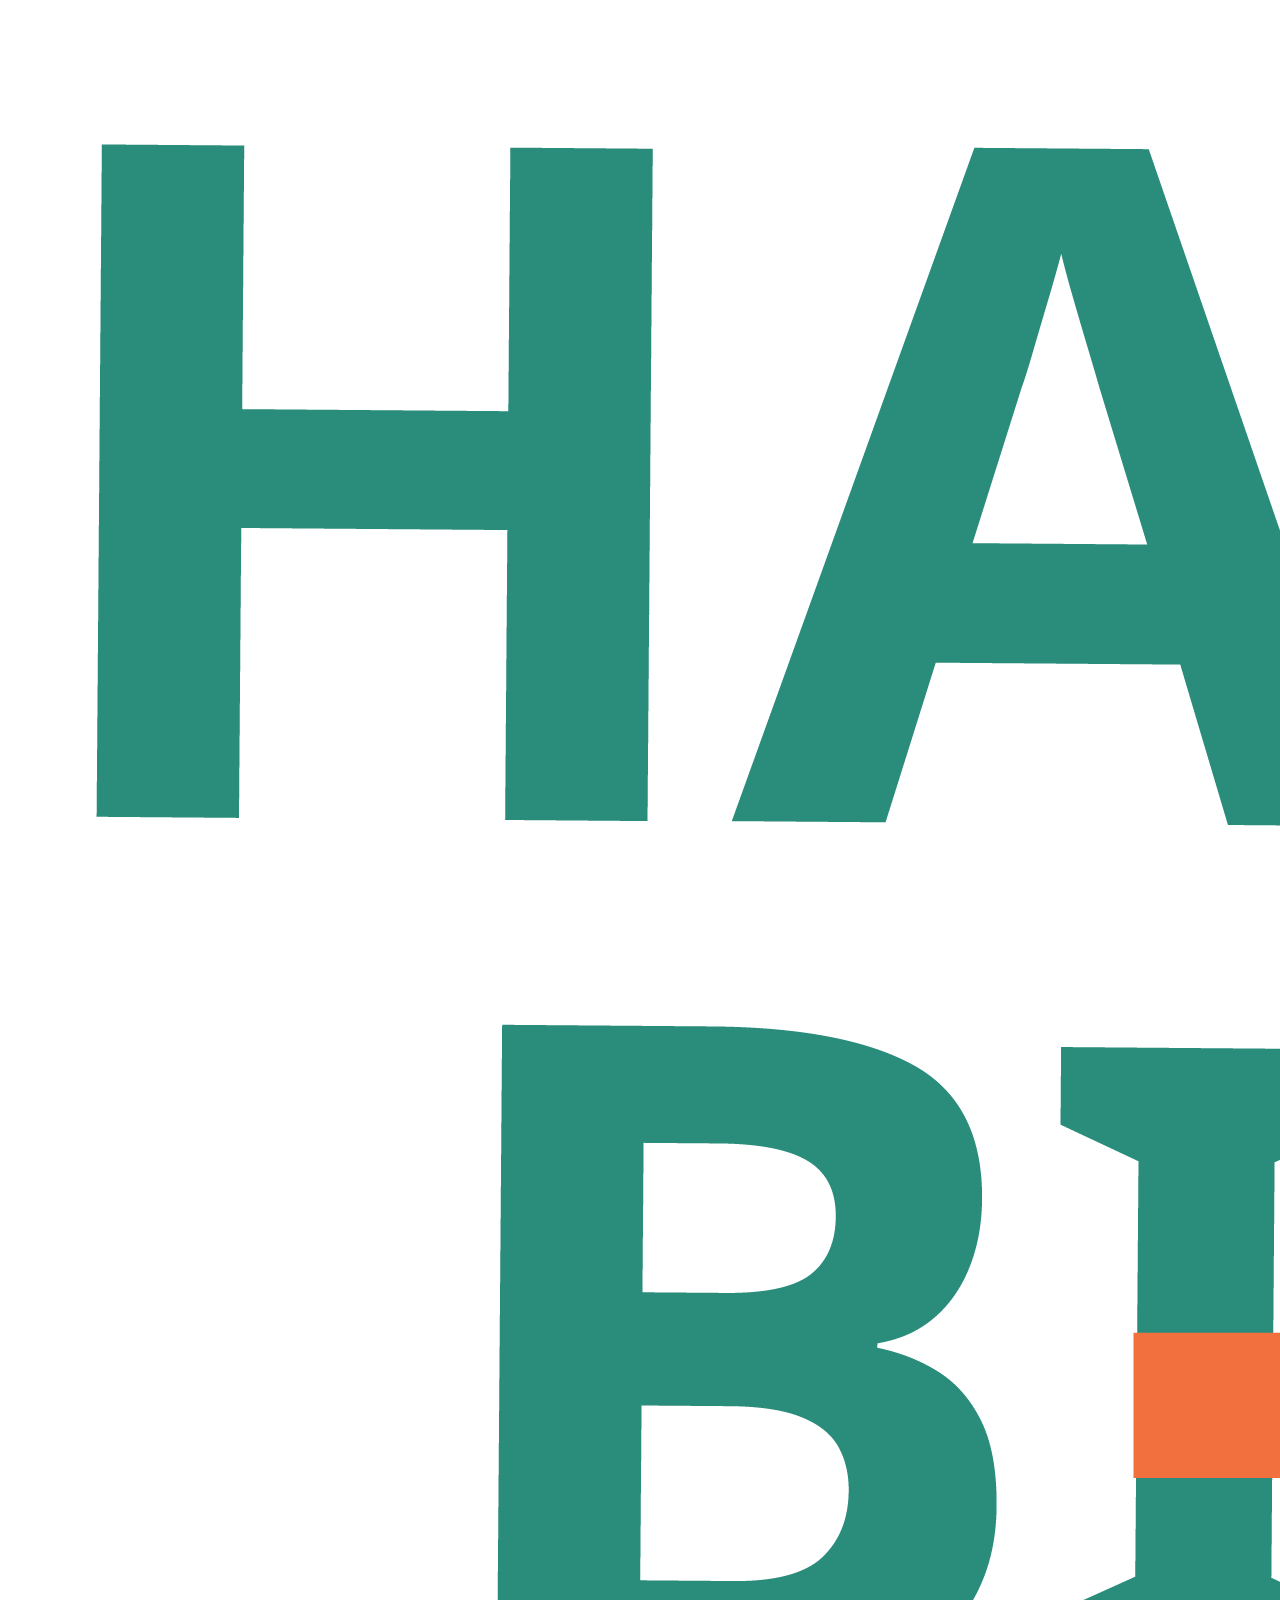
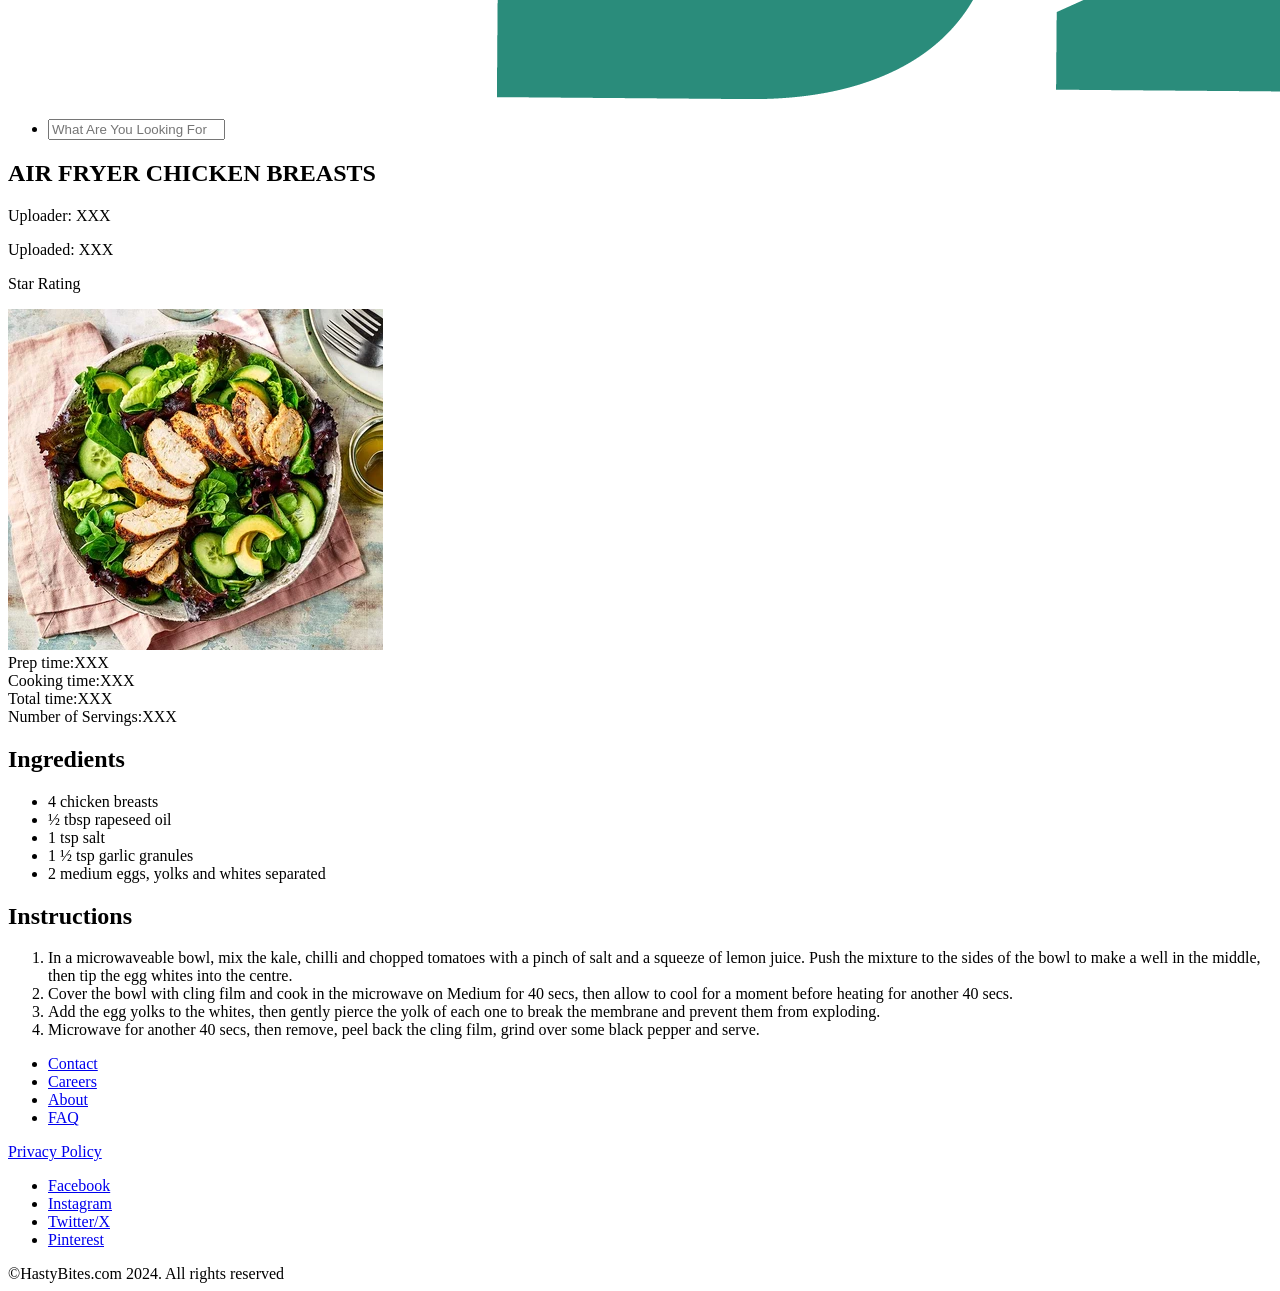
<file: recipes/recipe_one.html>
<!DOCTYPE html>
<html lang="en">
	<head>
		<meta charset="UTF-8" />
		<meta name="viewport" content="width=device-width, initial-scale=1.0" />
		<link
			rel="shortcut icon"
			href="../img/HastyBites.svg"
			type="image/x-icon"
		/>
		<title>Air Fryer Chicken Breasts</title>
	</head>
	<body>
		<header id="header">
			<nav class="nav">
				<img
					src="../img/HastyBites.png"
					alt="Hasty Bites logo"
					class="logo"
				/>
				<ul class="navlinks">
					<li>
						<input
							type="search"
							name="Search"
							id="Search"
							placeholder="What Are You Looking For"
						/>
					</li>
				</ul>
			</nav>
		</header>
		<main class="container">
			<section class="hero">
				<div class="hero-recipe-details">
					<h1 class="hero-heading">AIR FRYER CHICKEN BREASTS</h1>
					<p class="hero-uploader-details">Uploader: XXX</p>
					<p class="hero-upload-date-details">Uploaded: XXX</p>
					<p class="hero-upload-rating-details">Star Rating</p>
				</div>
				<div class="hero-recipe-img">
					<img
						src="../img/Chicken.webp"
						alt="An image of air fried chicken in a bowl on top of a salad"
						class="recipe-hero-img"
					/>
					<div class="recipe-hero-details">
						<div class="detail">Prep time:XXX</div>
						<div class="detail">Cooking time:XXX</div>
						<div class="detail">Total time:XXX</div>
						<div class="detail">Number of Servings:XXX</div>
					</div>
				</div>
			</section>
			<section class="recipe">
				<div class="ingredients">
					<h2 class="ingredients-heading">Ingredients</h2>
					<ul class="ingredients-list">
						<li class="ingredients-list-item">
							4 chicken breasts
						</li>
						<li class="ingredients-list-item">
							½ tbsp rapeseed oil
						</li>
						<li class="ingredients-list-item">
							1 tsp salt
						</li>
						<li class="ingredients-list-item">
							1 ½ tsp garlic granules
						</li>
						<li class="ingredients-list-item">
							2 medium eggs, yolks and whites separated
						</li>
					</ul>
				</div>
				<div class="instructions">
					<h2 class="instructions-heading">Instructions</h2>
					<ol class="instructions-list">
						<li class="instructions-list-item">
							In a microwaveable bowl, mix the kale, chilli and
							chopped tomatoes with a pinch of salt and a squeeze
							of lemon juice. Push the mixture to the sides of the
							bowl to make a well in the middle, then tip the egg
							whites into the centre.
						</li>
						<li class="instructions-list-item">
							Cover the bowl with cling film and cook in the
							microwave on Medium for 40 secs, then allow to cool
							for a moment before heating for another 40 secs.
						</li>
						<li class="instructions-list-item">
							Add the egg yolks to the whites, then gently pierce
							the yolk of each one to break the membrane and
							prevent them from exploding.
						</li>
						<li class="instructions-list-item">
							Microwave for another 40 secs, then remove, peel
							back the cling film, grind over some black pepper
							and serve.
						</li>
					</ol>
				</div>
			</section>
		</main>
		<footer class="footer">
				<div class="footer-links">
					<ul class="footer-links-list">
						<li class="footer-links-list-item"><a href="#" class="footer-link">Contact</a></li>
						<li class="footer-links-list-item"><a href="#" class="footer-link">Careers</a></li>
						<li class="footer-links-list-item"><a href="#" class="footer-link">About</a></li>
						<li class="footer-links-list-item"><a href="#" class="footer-link">FAQ</a></li>
					</ul>
				<a href="#" class="footer-link">Privacy Policy</a>
				<div class="footer-social-links">
					<ul class="footer-social-links">
						<li class="footer-social-links-list-item"><a href="#" class="footer-link">Facebook</a></li>
						<li class="footer-social-links-list-item"><a href="#" class="footer-link">Instagram</a></li>
						<li class="footer-social-links-list-item"><a href="#" class="footer-link">Twitter/X</a></li>
						<li class="footer-social-links-list-item"><a href="#" class="footer-link">Pinterest</a></li>
					</ul>
					<div class="copyright-notice">&copy;HastyBites.com 2024. All rights reserved</div>
				</div>
				</div>
			</footer>
	</body>
</html>
</file>
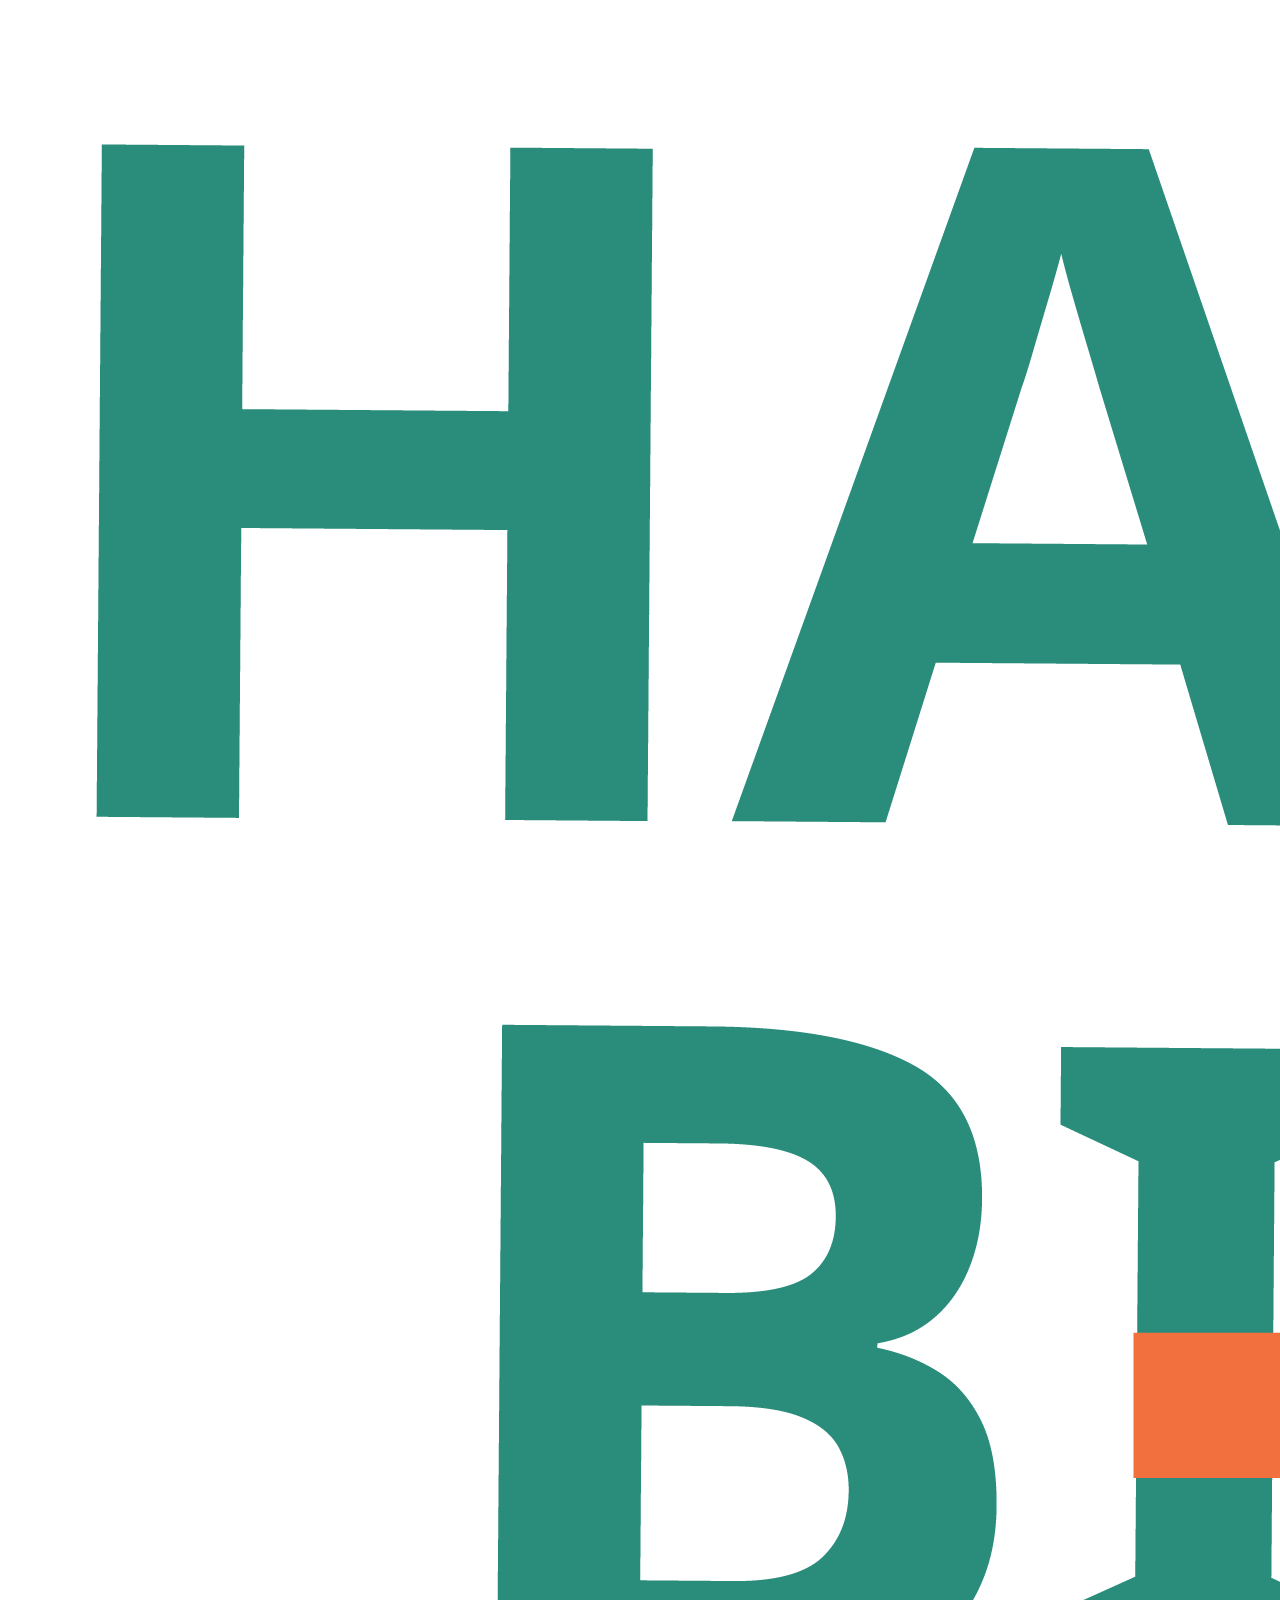
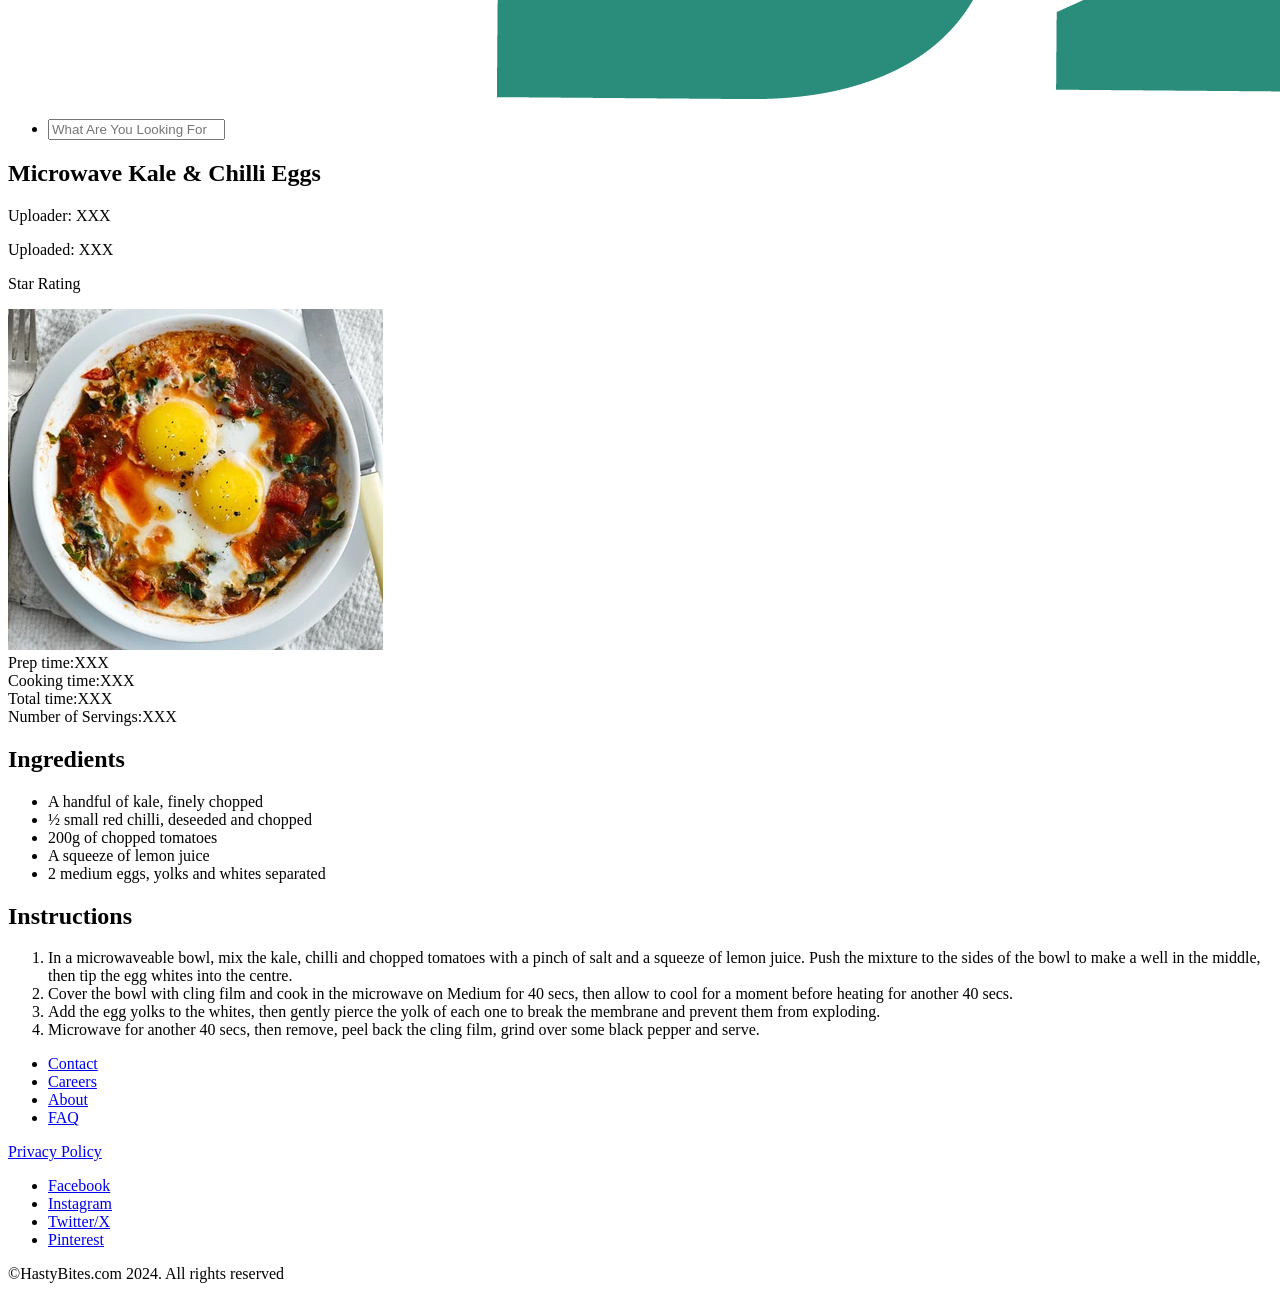
<file: recipes/recipe_two.html>
<!DOCTYPE html>
<html lang="en">
	<head>
		<meta charset="UTF-8" />
		<meta name="viewport" content="width=device-width, initial-scale=1.0" />
			<link
			rel="shortcut icon"
			href="../img/HastyBites.svg"
			type="image/x-icon"
		/>
		<title>Charcoal-Grilled Ribeye Steak</title>
	</head>
	<body>
		<header id="header">
			<nav class="nav">
				<img
					src="../img/HastyBites.png"
					alt="Hasty Bites logo"
					class="logo"
				/>
				<ul class="navlinks">
					<li>
						<input
							type="search"
							name="Search"
							id="Search"
							placeholder="What Are You Looking For"
						/>
					</li>
				</ul>
			</nav>
		</header>
		<main class="container">
			<section class="hero">
				<div class="hero-recipe-details">
					<h1 class="hero-heading">Microwave Kale & Chilli Eggs</h1>
					<p class="hero-uploader-details">Uploader: XXX</p>
					<p class="hero-upload-date-details">Uploaded: XXX</p>
					<p class="hero-upload-rating-details">Star Rating</p>
				</div>
				<div class="hero-recipe-img">
					<img
						src="../img/Eggs.webp"
						alt="An image of microwave kale and chilli eggs"
						class="recipe-hero-img"
					/>
					<div class="recipe-hero-details">
						<div class="detail">Prep time:XXX</div>
						<div class="detail">Cooking time:XXX</div>
						<div class="detail">Total time:XXX</div>
						<div class="detail">Number of Servings:XXX</div>
					</div>
				</div>
			</section>
			<section class="recipe">
				<div class="ingredients">
					<h2 class="ingredients-heading">Ingredients</h2>
					<ul class="ingredients-list">
						<li class="ingredients-list-item">
							A handful of kale, finely chopped
						</li>
						<li class="ingredients-list-item">
							½ small red chilli, deseeded and chopped
						</li>
						<li class="ingredients-list-item">
							200g of chopped tomatoes
						</li>
						<li class="ingredients-list-item">
							A squeeze of lemon juice
						</li>
						<li class="ingredients-list-item">
							2 medium eggs, yolks and whites separated
						</li>
					</ul>
				</div>
				<div class="instructions">
					<h2 class="instructions-heading">Instructions</h2>
					<ol class="instructions-list">
						<li class="instructions-list-item">
							In a microwaveable bowl, mix the kale, chilli and
							chopped tomatoes with a pinch of salt and a squeeze
							of lemon juice. Push the mixture to the sides of the
							bowl to make a well in the middle, then tip the egg
							whites into the centre.
						</li>
						<li class="instructions-list-item">
							Cover the bowl with cling film and cook in the
							microwave on Medium for 40 secs, then allow to cool
							for a moment before heating for another 40 secs.
						</li>
						<li class="instructions-list-item">
							Add the egg yolks to the whites, then gently pierce
							the yolk of each one to break the membrane and
							prevent them from exploding.
						</li>
						<li class="instructions-list-item">
							Microwave for another 40 secs, then remove, peel
							back the cling film, grind over some black pepper
							and serve.
						</li>
					</ol>
				</div>
			</section>
		</main>
		<footer class="footer">
				<div class="footer-links">
					<ul class="footer-links-list">
						<li class="footer-links-list-item"><a href="#" class="footer-link">Contact</a></li>
						<li class="footer-links-list-item"><a href="#" class="footer-link">Careers</a></li>
						<li class="footer-links-list-item"><a href="#" class="footer-link">About</a></li>
						<li class="footer-links-list-item"><a href="#" class="footer-link">FAQ</a></li>
					</ul>
				<a href="#" class="footer-link">Privacy Policy</a>
				<div class="footer-social-links">
					<ul class="footer-social-links">
						<li class="footer-social-links-list-item"><a href="#" class="footer-link">Facebook</a></li>
						<li class="footer-social-links-list-item"><a href="#" class="footer-link">Instagram</a></li>
						<li class="footer-social-links-list-item"><a href="#" class="footer-link">Twitter/X</a></li>
						<li class="footer-social-links-list-item"><a href="#" class="footer-link">Pinterest</a></li>
					</ul>
					<div class="copyright-notice">&copy;HastyBites.com 2024. All rights reserved</div>
				</div>
				</div>
			</footer>
	</body>
</html>
</file>
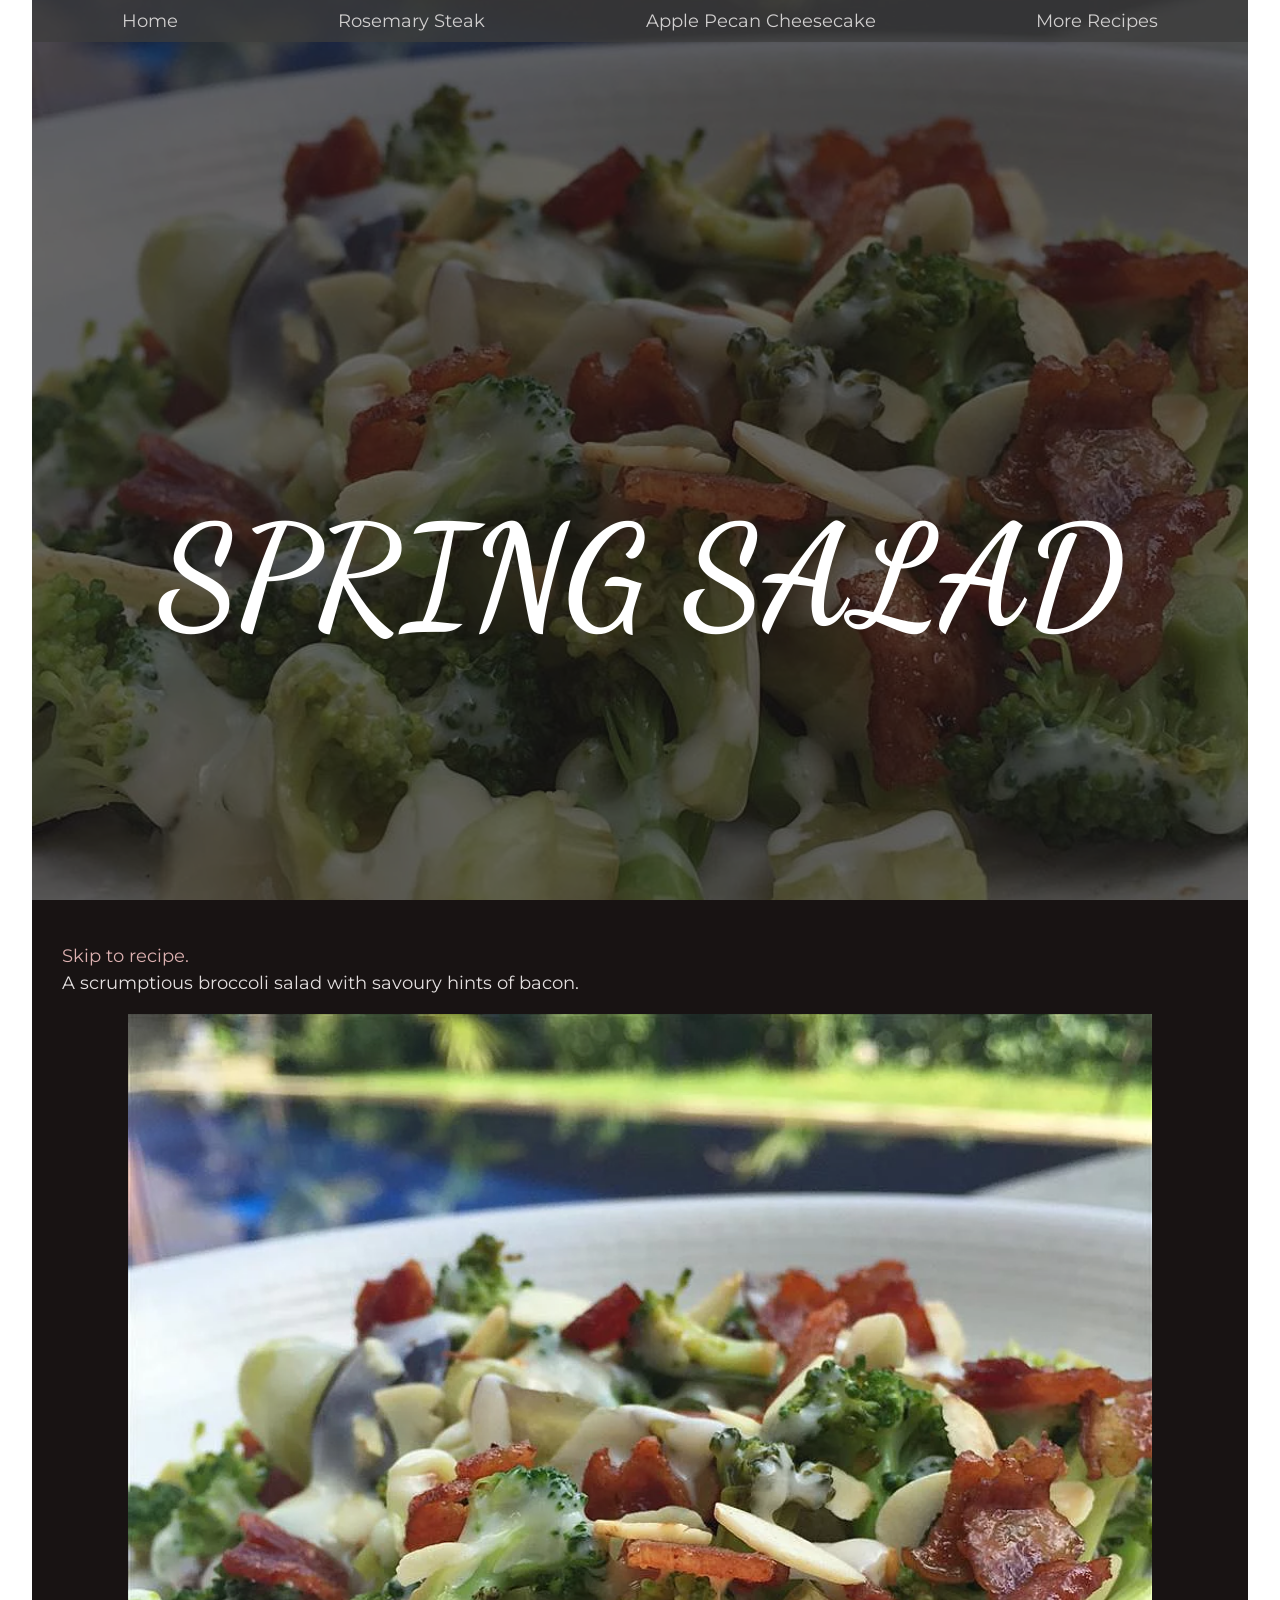
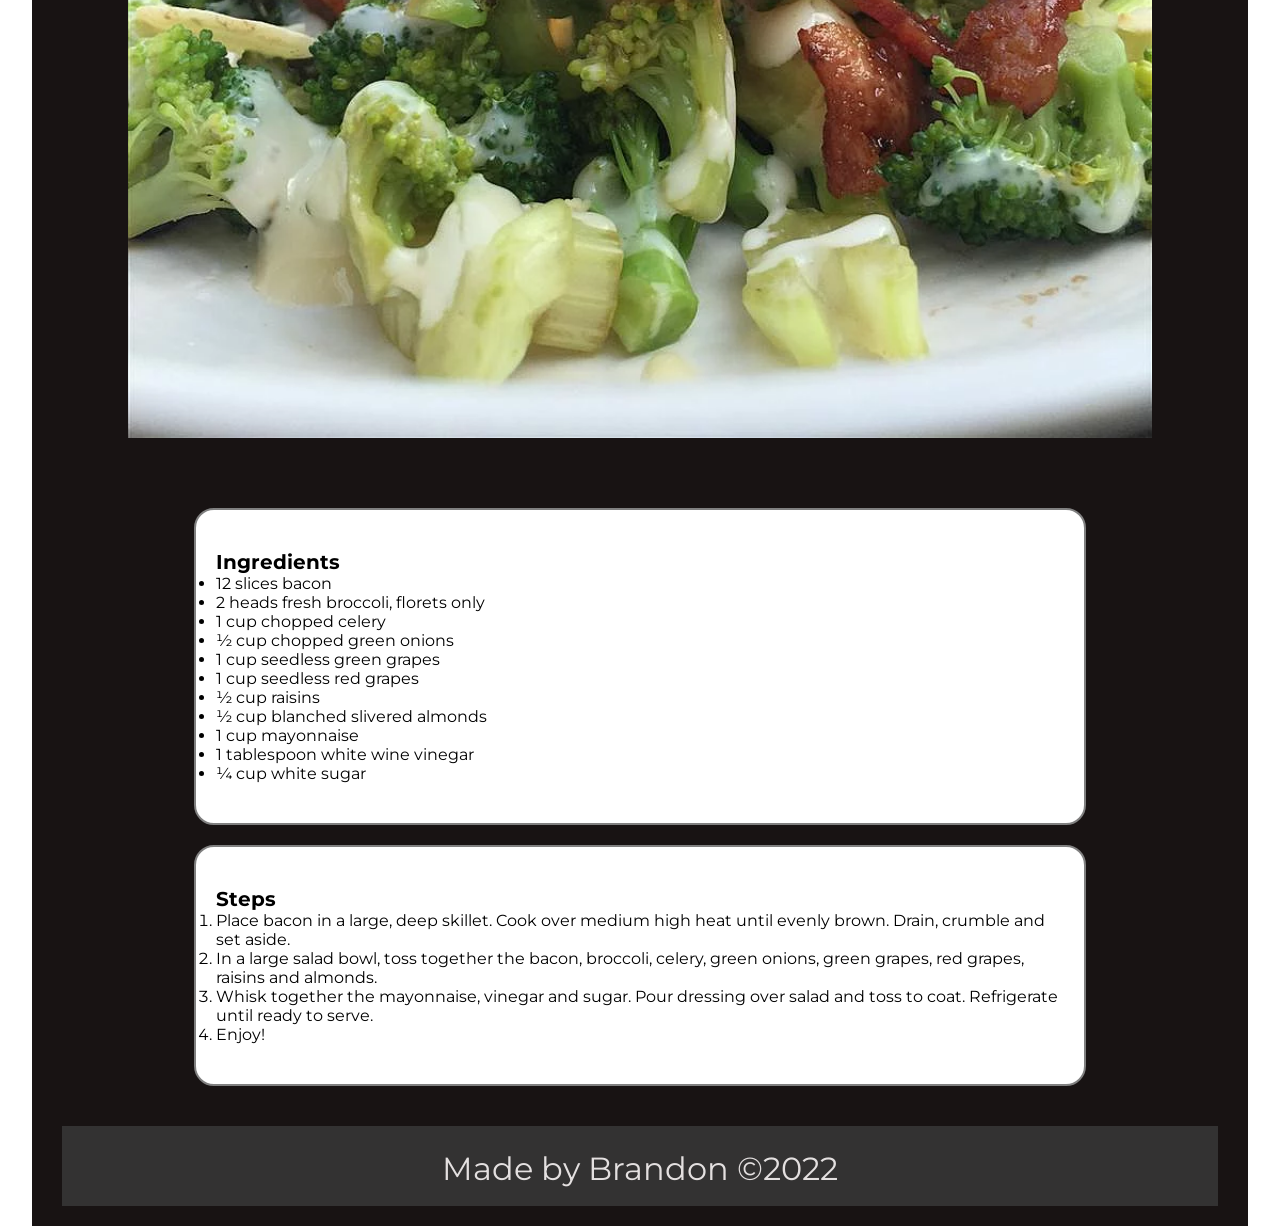
<file: recipes/salad.html>
<!DOCTYPE html>
<html lang="en">

<head>
    <meta charset="UTF-8">
    <meta http-equiv="X-UA-Compatible" content="IE=edge">
    <meta name="viewport" content="width=device-width, initial-scale=1.0">
    <title>Spring Salad</title>
    <link rel="stylesheet" href="../css/style.css" />
  <link rel="preconnect" href="https://fonts.googleapis.com">
<link rel="preconnect" href="https://fonts.gstatic.com" crossorigin>
<link href="https://fonts.googleapis.com/css2?family=Dancing+Script:wght@400;500;600;700&family=Montserrat:ital,wght@0,100;0,200;0,300;0,400;0,500;0,600;0,700;0,800;0,900;1,100;1,200;1,300;1,400;1,500;1,600;1,700;1,800;1,900&family=Pacifico&display=swap" rel="stylesheet"> 
</head>

<body>
  <div class="body-wrapper">
    <header id="header" class="salad-head">
      <nav id="navbar">
        <a href="../index.html" class="nav-link">Home</a>
        <a href="./steak.html" class="nav-link">Rosemary Steak</a>
        <a href="./dessert.html" class="nav-link">Apple Pecan Cheesecake</a>
        <a href="https://www.allrecipes.com/" target="_blank" class="nav-link">More Recipes</a>
        </nav>
        <h1 class="flashy">SPRING SALAD</h1>
    </header>
      <main id="main">
        <section id="intro">
          <p><a href="#skip" class="skip-link">Skip to recipe.</a></p>
          <p>A scrumptious broccoli salad with savoury hints of bacon.</p>
          <a><img src="../img/salad.jpg" alt="a nice salad with bacon" class="intro-img"></a>
        <section id="recipe">
          
          <div id="skip" class="ingredients">
          
          <h3>Ingredients</h3>
          <ul class="ing-list">
              
                  <li class="list-item">12 slices bacon</li>
                  <li class="list-item">2 heads fresh broccoli, florets only
              </li>
              <li class="list-item">1 cup chopped celery</li>
              <li class="list-item">½ cup chopped green onions</li>
              <li class="list-item">1 cup seedless green grapes</li>
              <li class="list-item">1 cup seedless red grapes</li>
              <li class="list-item">½ cup raisins</li>
              <li class="list-item">½ cup blanched slivered almonds</li>
              <li class="list-item">1 cup mayonnaise</li>
              <li class="list-item">1 tablespoon white wine vinegar</li>
              <li class="list-item">¼ cup white sugar</li>
              
          </ul>
          </div>
          
          <div class="steps">
            <h3 >Steps</h3>
          <ol class="step-list">
              
                  <li class="list-item">Place bacon in a large, deep skillet. Cook over medium high heat until evenly brown. Drain, crumble and set aside.</li>
                  <li class="list-item">In a large salad bowl, toss together the bacon, broccoli, celery, green onions, green grapes, red grapes, raisins and almonds.
              </li>
              <li class="list-item">Whisk together the mayonnaise, vinegar and sugar. Pour dressing over salad and toss to coat. Refrigerate until ready to serve.
              </li>
              <li class="list-item">Enjoy!</li>
              
          </ol>
          </div>
         
        </section>
       
       
        <footer class="footer">
                    <p>Made by Brandon &copy;2022</p>
                </footer>
      </main>
    </div>

</body>

</html>
</file>
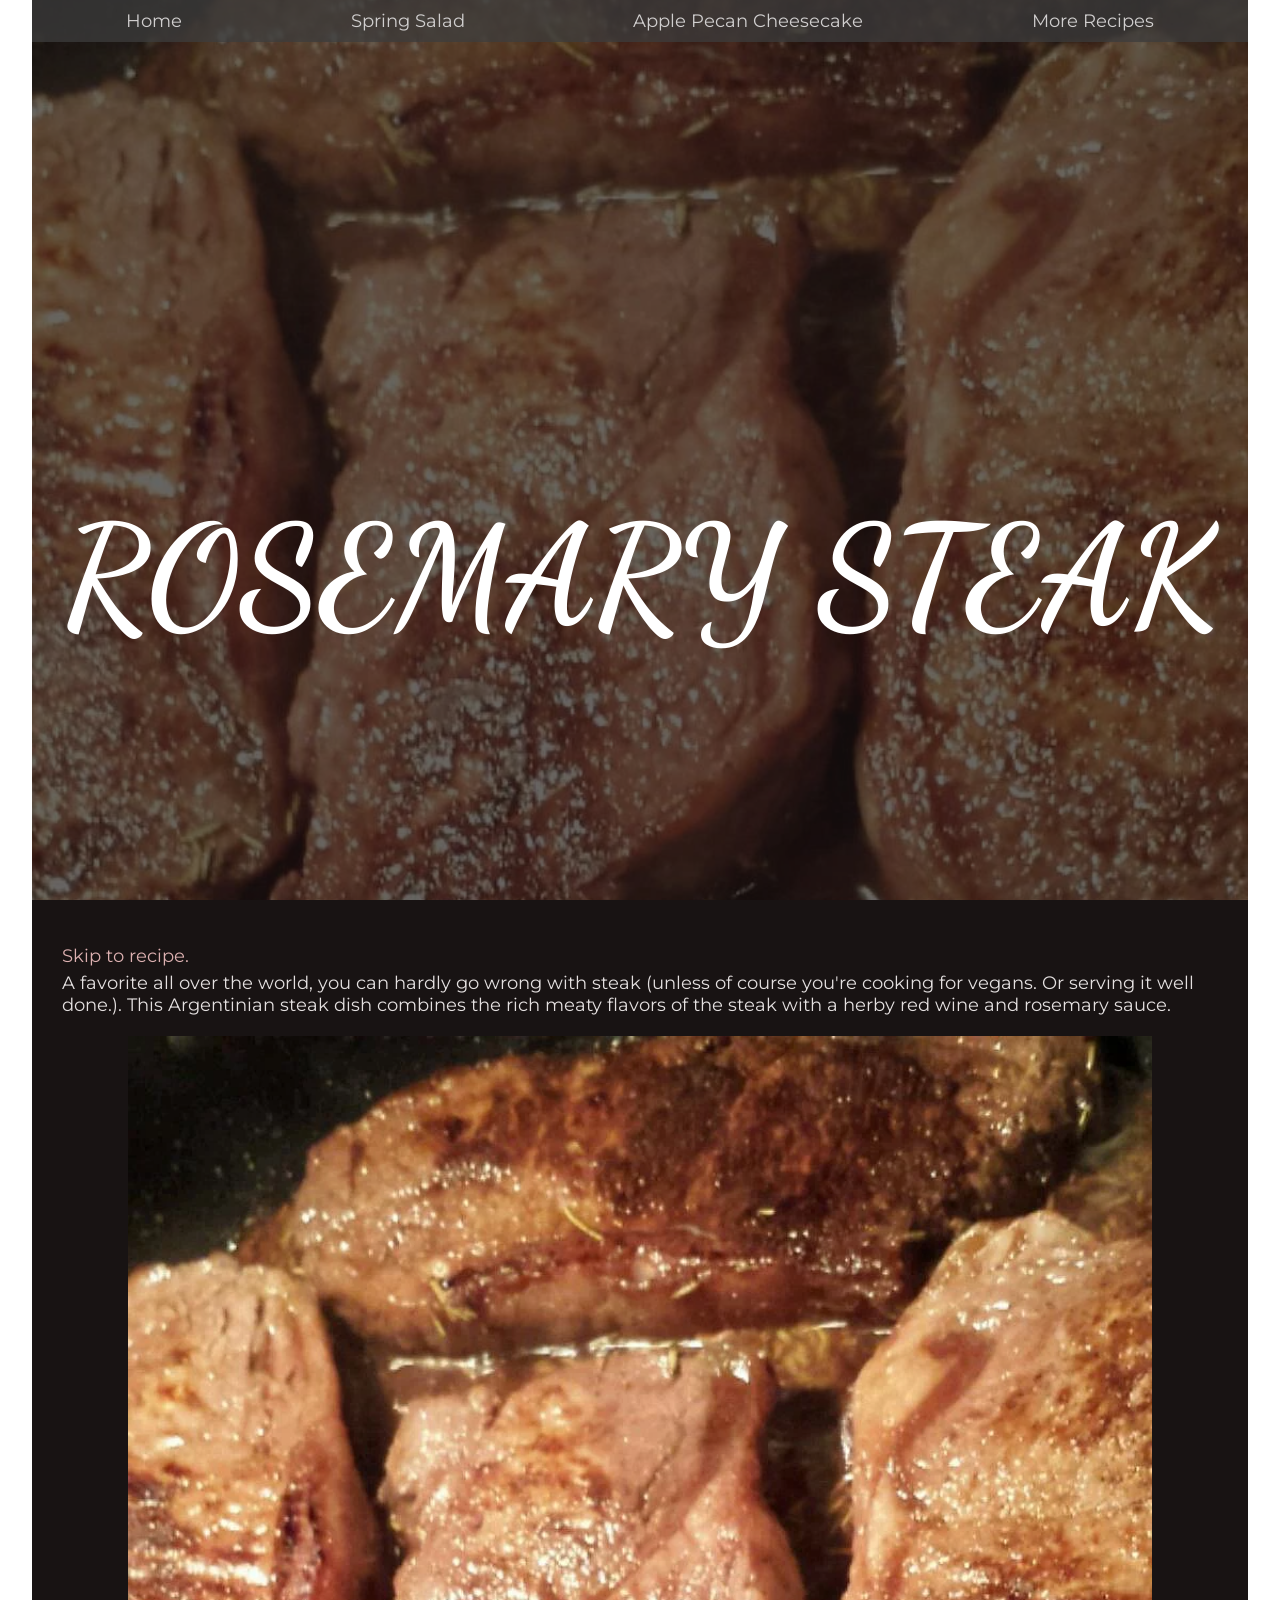
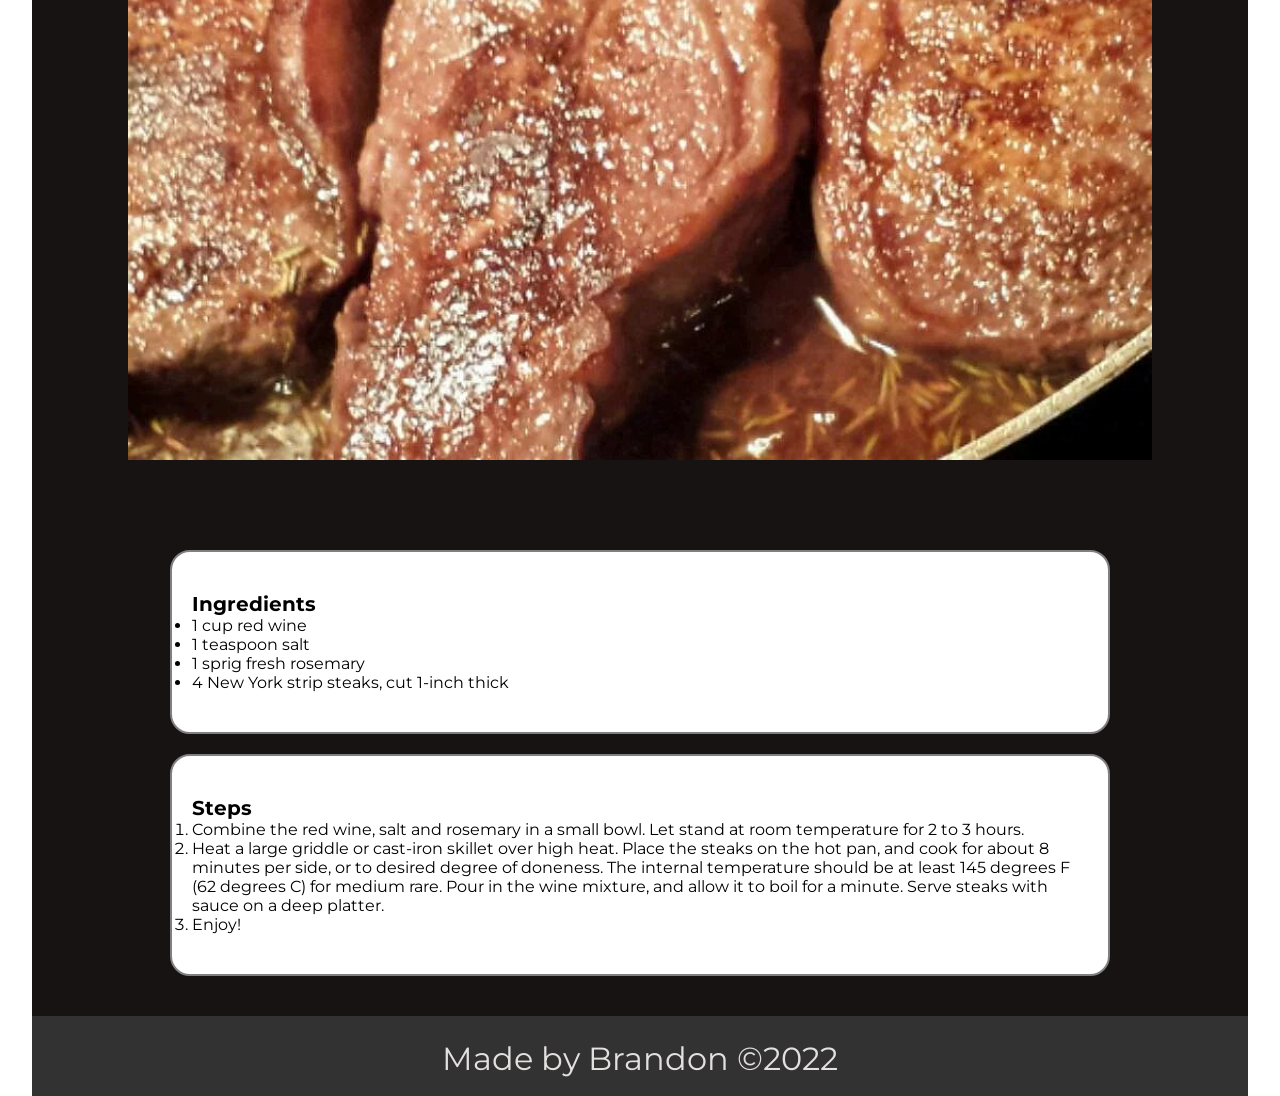
<file: recipes/steak.html>
<!DOCTYPE html>
<html lang="en">

<head>
    <meta charset="UTF-8">
    <meta http-equiv="X-UA-Compatible" content="IE=edge">
    <meta name="viewport" content="width=device-width, initial-scale=1.0">
    <title>Rosemary Steak</title>
    <link rel="stylesheet" href="../css/style.css" />
    <link rel="preconnect" href="https://fonts.googleapis.com">
<link rel="preconnect" href="https://fonts.gstatic.com" crossorigin>
<link href="https://fonts.googleapis.com/css2?family=Dancing+Script:wght@400;500;600;700&family=Montserrat:ital,wght@0,100;0,200;0,300;0,400;0,500;0,600;0,700;0,800;0,900;1,100;1,200;1,300;1,400;1,500;1,600;1,700;1,800;1,900&family=Pacifico&display=swap" rel="stylesheet"> 
</head>

<body>
    <div class="body-wrapper">
      <header id="header" class="steak-head">
        <nav id="navbar">
        <a href="../index.html" class="nav-link">Home</a>
        <a href="./salad.html" class="nav-link">Spring Salad</a>
        <a href="./dessert.html" class="nav-link">Apple Pecan Cheesecake</a>
        <a href="https://www.allrecipes.com/" target="_blank" class="nav-link">More Recipes</a>
        </nav>
        <h1 class="flashy">ROSEMARY STEAK</h1>
      </header>
     <main id="main">
       
       <section id="intro">
         <p><a href="#skip" class="skip-link">Skip to recipe.</a></p>
         <p>A favorite all over the world, you can hardly go wrong with steak (unless of course you're cooking for vegans. Or serving it well done.). This Argentinian steak dish combines the rich meaty flavors of the steak with a herby red wine and rosemary sauce.
         </p>
         <img src="../img/steak.jpg" alt="steaks in a pan" class="intro-img" >
        
         
       </section>
       <section id="recipe">
         
         <div id="skip" class="ingredients">
           <h3>Ingredients</h3>
         <ul class="ing-list">
             
                 <li class="list-item">1 cup red wine</li>
                 <li class="list-item">1 teaspoon salt
             </li>
             <li class="list-item">1 sprig fresh rosemary</li>
             <li class="list-item">4 New York strip steaks, cut 1-inch thick</li>
            
         </ul>
         </div>
         
         <div class="steps">
           <h3>Steps</h3>
         <ol class="step-list">
             
                 <li class="list-item">Combine the red wine, salt and rosemary in a small bowl. Let stand at room temperature for 2 to 3 hours.
             </li>
             <li class="list-item">Heat a large griddle or cast-iron skillet over high heat. Place the steaks on the hot pan, and cook for about 8 minutes per side, or to desired degree of doneness. The internal temperature should be at least 145 degrees F (62 degrees C) for medium
                 rare. Pour in the wine mixture, and allow it to boil for a minute. Serve steaks with sauce on a deep platter.
             </li>
             <li class="list-item">Enjoy!</li>
             
         </ol>
         </div>
         
         
       </section>
       
       <footer class="footer">
                    <p>Made by Brandon &copy;2022</p>
                </footer>
       
       
       </body>
     </main>

</html>
</body>

</html>
</file>
<file: css/style.css>
html{
    font-size: 10px;
    font-family: 'Montserrat', sans-serif; ;
}

*{
    margin:0;
    padding:0;
    box-sizing: border-box;
}

img{
    display:block;
    max-width: 100%;
}

/* stuff that appears on every page */
.body-wrapper{
    display: flex;
    flex-direction: column;
    width:95%;
    margin: 0 auto;
}



.flashy{
    position: relative;
text-align: center;
    margin-top: 50vh;
    text-transform: uppercase;
color: #ffffff;
    font-size: 11vw;
    font-weight: 800;

    font-family: 'Dancing Script', cursive; 
}



#navbar{
   
    position: relative;
    display: flex;
    justify-content: space-around;
    flex-wrap: wrap;
    padding: 1em 2em;
    gap:20px;
    background-color: rgb(61, 61, 61, 0.75) 

}


.nav-link{
    text-decoration: none;
    color:rgb(209, 207, 207);
    font-size: 1.8em;
}

.nav-link:hover{
    text-decoration: underline;
}


#main{
     position:relative;

background:#181313;
}

#main::before{
     content:"";
    position: absolute;
    top: 0px;
      right: 0px;
      bottom: 0px;
      left: 0px;
 background-image: url(../img/restaurant-449952_1920.jpg);
    background-position: center center;
    background-repeat: no-repeat;
    background-attachment: fixed;
    background-size: cover;
    opacity:0.15;
}

.footer{
    position: relative;
    margin-top: auto;
    text-align: center;
  
    font-size:1.8em;
    padding: 1em 2em;
    background-color: rgb(61, 61, 61, 0.75) ;
    color:rgb(209, 207, 207);
}


h3{
    font-size: 2em;
}

p{
    font-size: 1.8em;
    color: #e4e0e0;
    margin-top: 5px;
}

/* universal styling ends here */

/* homepage-specific styling */

.dex-head{
    position:relative;
    height:100vh;
background:#181313;
}

.dex-head::before{
    content:"";
    position: absolute;
    top: 0px;
      right: 0px;
      bottom: 0px;
      left: 0px;
 background-image: url(../img/White\ Box\ Modern\ Potluck\ Night\ Themed\ Party\ Photo\ Collage.png),radial-gradient(black,grey);
    background-position: center center;
    background-repeat: no-repeat;
    background-attachment: fixed;
    background-size: cover;
    opacity:0.35;
}


.recipe-div{
    position: relative;
    display: flex;
    flex-wrap: wrap;
    padding:2em;
    gap:2em;
    text-align: center;
    justify-content: center;
}

.rectile{
    
    border:5px solid rgb(131, 131, 131);
    width:300px;
border-radius: 20px;
}

.rectile:hover{
    transform: scale(1.05)
}

.tile-img{
  border-radius: 10px;  
}

/* homepage-specific styling ends here */

/* styling universal to recipe pages */
#intro{
    position: relative;
    padding:2em 3em;
   
    
}

.intro-img{
   width:80vw;
   margin: auto;
   margin-top: 20px;
}

#intro{
    margin-top:20px;
}

.skip-link{
    text-decoration: none;
    color: #ddb1b1;

}

.skip-link:hover{
    text-decoration: underline;
    color: #e4e0e0;
}

#recipe{
    position: relative;
    margin-top: 30px;
    padding:4em 2em;
    display: flex;
    gap:2em;
    flex-direction: column;
}

.ingredients, .steps{
    background: white;
    padding:4em 2em;
    border:2px double grey;
    border-radius: 20px;
   margin-top: 20px;
   
   width:80%;
   margin:auto;
}


.ing-list, .step-list{
    font-size: 1.6em;
}

/* recipe-universal styling ends here */


/* salad-page-specific styling starts here */




.salad-head{
       position:relative;
    height:100vh;
background:#181313;
}

.salad-head::before{
    content:"";
    position: absolute;
    top: 0px;
      right: 0px;
      bottom: 0px;
      left: 0px;
 background-image: url(../img/salad.jpg);
    background-position: center center;
    background-repeat: no-repeat;
    background-attachment: fixed;
    background-size: cover;
    opacity:0.35;
}

/* salad styling ends here */

/* steak-specific styling */
.steak-head{
    position:relative;
    height:100vh;
background:#181313;
}

.steak-head::before{
    content:"";
    position: absolute;
    top: 0px;
      right: 0px;
      bottom: 0px;
      left: 0px;
 background-image: url(../img/steak.jpg);
    background-position: center center;
    background-repeat: no-repeat;
    background-attachment: fixed;
    background-size: cover;
    opacity:0.35;
}

/* steak-styling ends here */

/* dessert-specific styling */

.cheese-head{
    position:relative;
    height:100vh;
background:#181313;
}

.cheese-head::before{
    content:"";
    position: absolute;
    top: 0px;
      right: 0px;
      bottom: 0px;
      left: 0px;
 background-image: url(../img/cheesecake.jpg);
    background-position: center center;
    background-repeat: no-repeat;
    background-attachment: fixed;
    background-size: cover;
    opacity:0.35;
}
</file>
